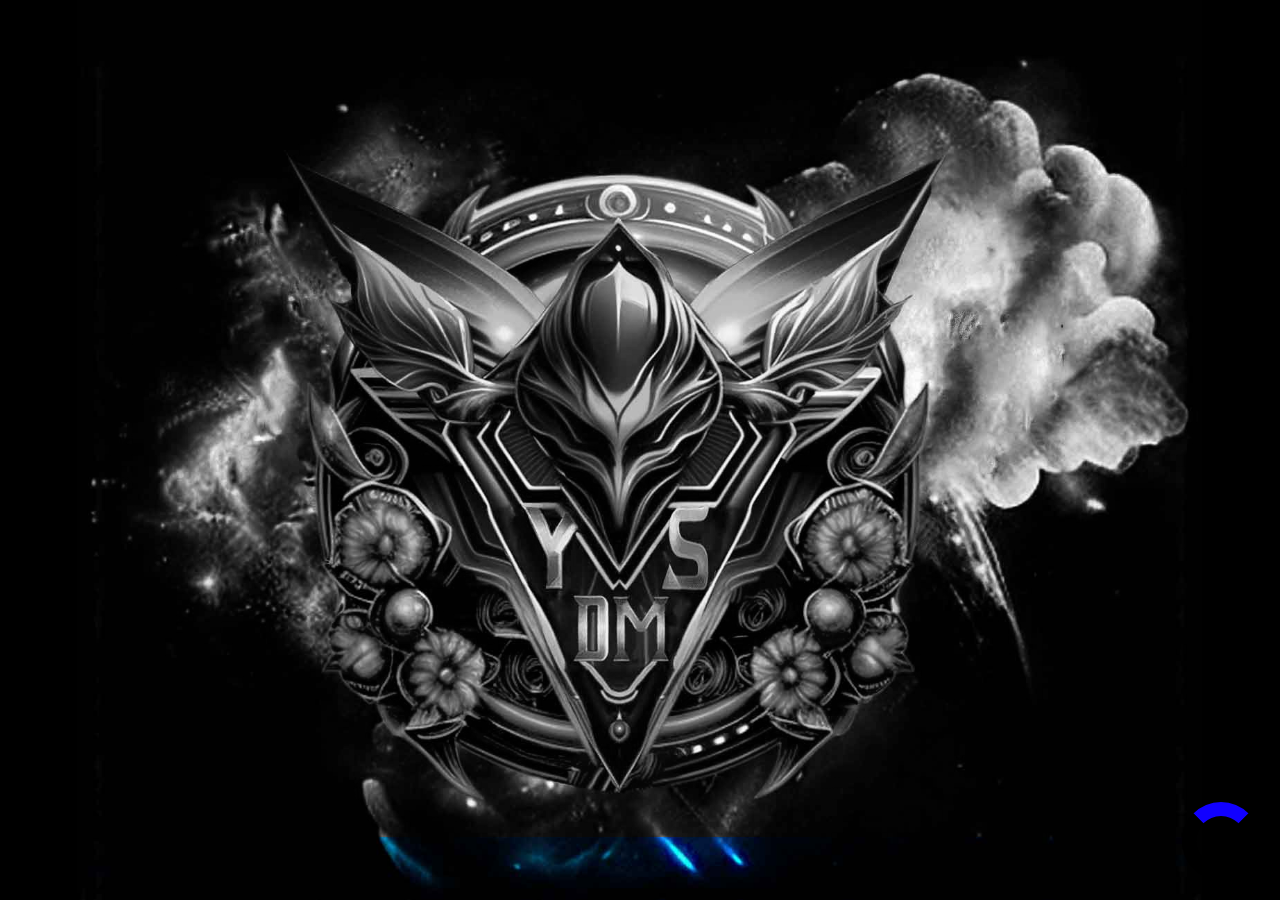
<file: loader/index.html>
<!DOCTYPE html>
<html lang="en">
<head>
    <meta charset="UTF-8">
    <meta http-equiv="X-UA-Compatible" content="IE=edge">
    <meta name="viewport" content="width=device-width, initial-scale=1.0">
    <title>Document</title>

    <link rel="stylesheet" href="loader.css">
    
    <script src="loader.js" defer></script>
</head>
<body>
    <div id="loader">
        <img src="logo.jpg" alt="logo">
        <div id="circleLoader"></div>
    </div>
</body>
</html>
</file>
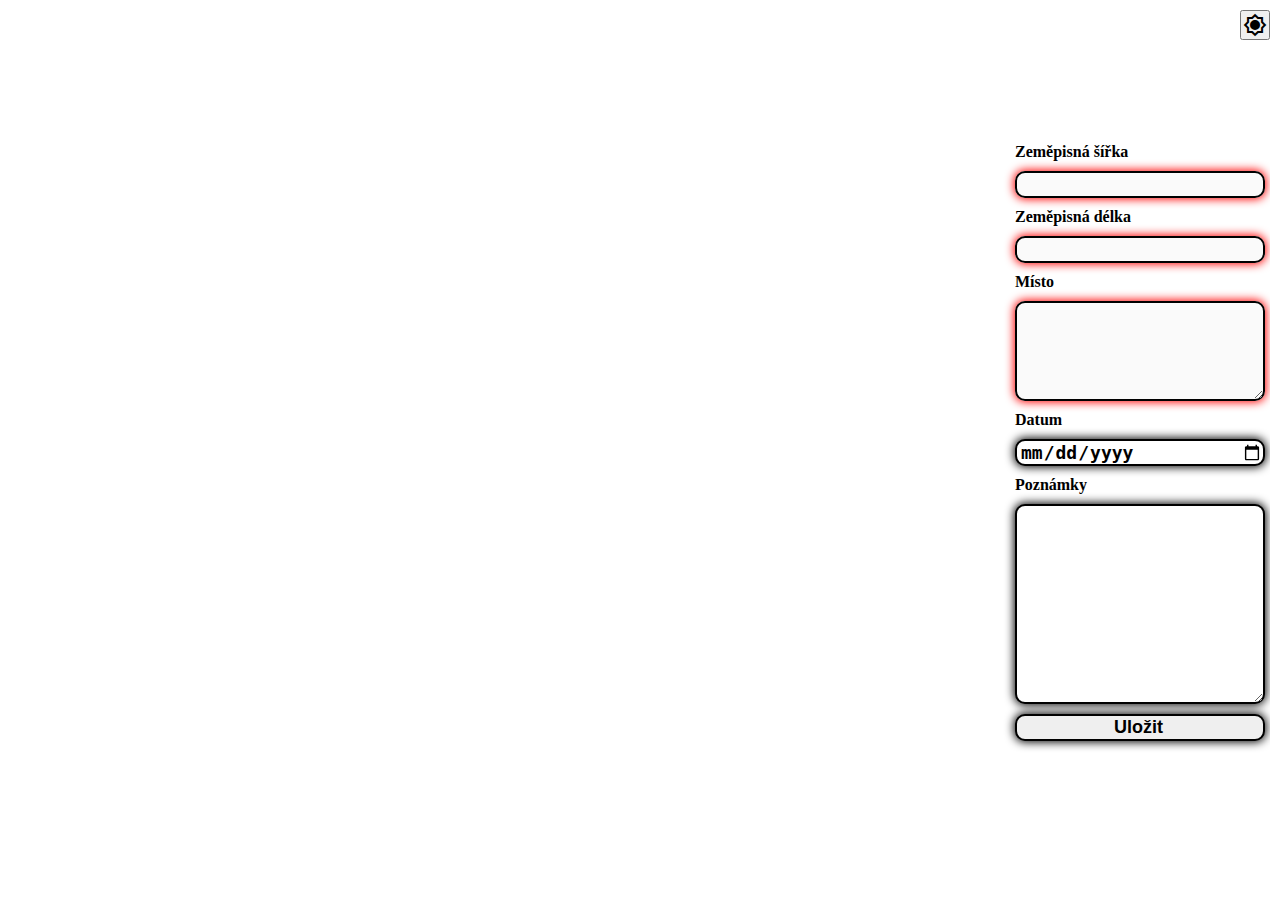
<file: mapa/index.html>
<html>
  <head>
    <title>Add Map</title>

    <meta charset="UTF-8">
    <meta name="description" content="holiday planner">
    <meta name="keywords" content="maps, map, holiday, plan, vacation, Dovolená">
    <meta name="author" content="David Mikula">
    <meta name="viewport" content="width=device-width, initial-scale=1.0">
    
    <link rel="stylesheet" type="text/css" href="mapa.css" >
    <link rel="stylesheet" href="https://fonts.googleapis.com/css2?family=Material+Symbols+Outlined:opsz,wght,FILL,GRAD@48,400,0,0" >
    
    <title>Dovolená</title>

  </head>
  <body>
    <main>
    <div id="map"></div>
    <button id="LDMode"><span class="material-symbols-outlined">brightness_7</span></button>
    <form>
      <label for="lat">Zeměpisná šířka</label>
      <input type="text" name="lat" id="lat" disabled>
      <label for="lng">Zeměpisná délka</label>
      <input type="text" name="lng" id="lng" disabled>
      <label for="place">Místo</label>
      <textarea name="place" id="place" disabled></textarea>
      <label for="date">Datum</label>
      <input type="date" name="date" id="date">
      <label for="notes">Poznámky</label>
      <textarea name="notes" id="notes"></textarea>
      <input type="submit" id="submit" value="Uložit">
    </form>
    </main>

    
    <script type="module" src="mapa.js"></script>
    <script type="text/javascript" src="https://api.mapy.cz/loader.js"></script>
    <!-- <script
      src="https://maps.googleapis.com/maps/api/js?key=AIzaSyC15cytSd4AwNRGvfyu9I9AgBeu2--XNjU&callback=initMap&v=weekly"
      defer
    ></script> -->

  </body>
</html>
</file>
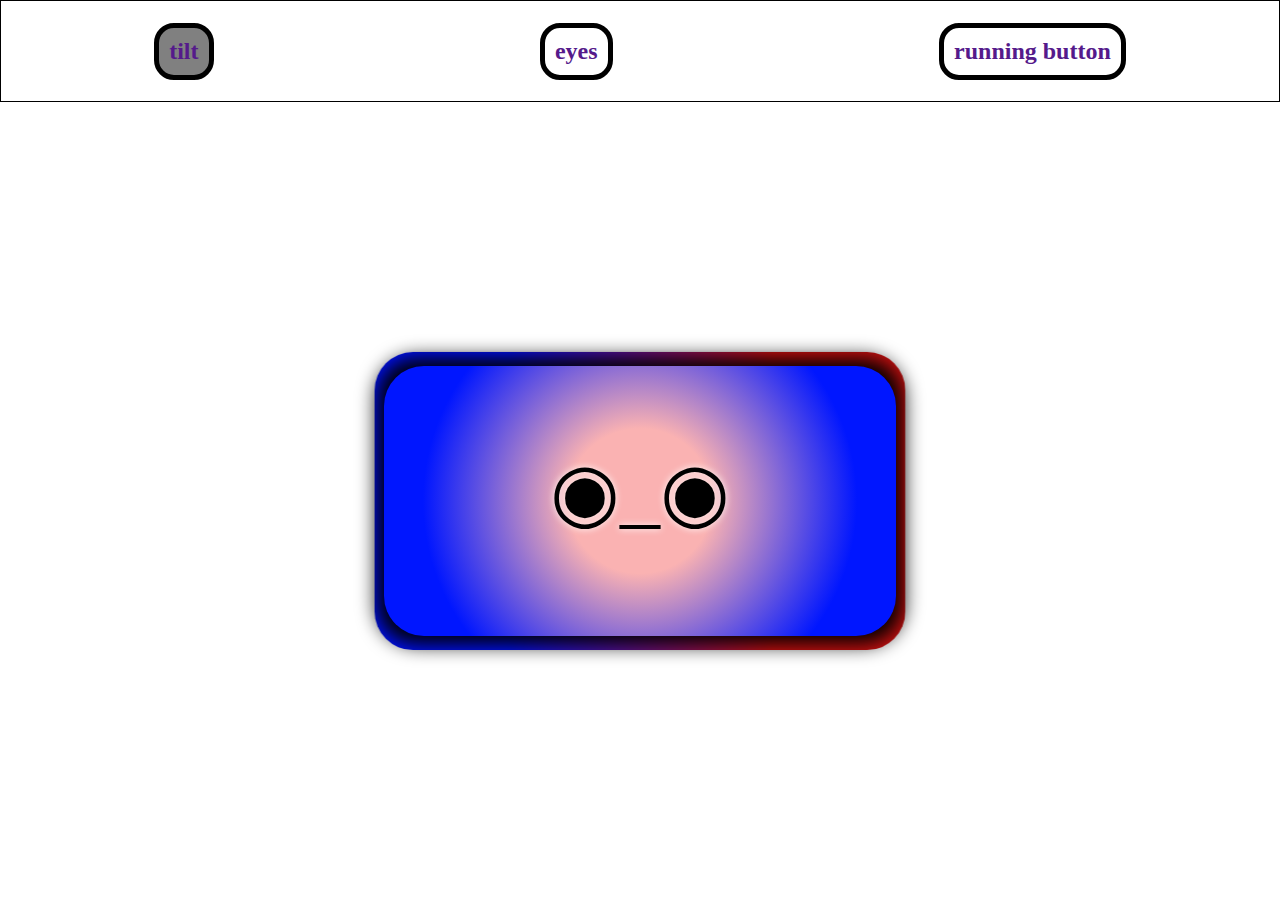
<file: tilt/index.html>
<!DOCTYPE html>
<html lang="en">
<head>
    <meta charset="UTF-8">
    <meta name="viewport" content="width=device-width, initial-scale=1.0">

    <link rel="stylesheet" href="styles.css">

    <script src="tilt.js" defer></script>

    <title>Document</title>
</head>
<body>
    <nav>
        <a href="" class="active" data-js-activeContent = "tilt">tilt</a>
        <a href=""  data-js-activeContent = "eyes">eyes</a>
        <a href="" data-js-activeContent = "btnRun">running button</a>
    </nav>
    <main>
        <div id="tilt" class="active" >◉_◉</div>
        <div id="eyes" >
            <div id="lEye" class="eye">
                <div class="iris"></div>
            </div>
            <div id="rEye" class="eye">
                <div class="iris"></div>
            </div>
            <div id="mouth"></div>
        </div>
        <button id="btnRun">Click me!</button>
    </main>
</body>
</html>
</file>
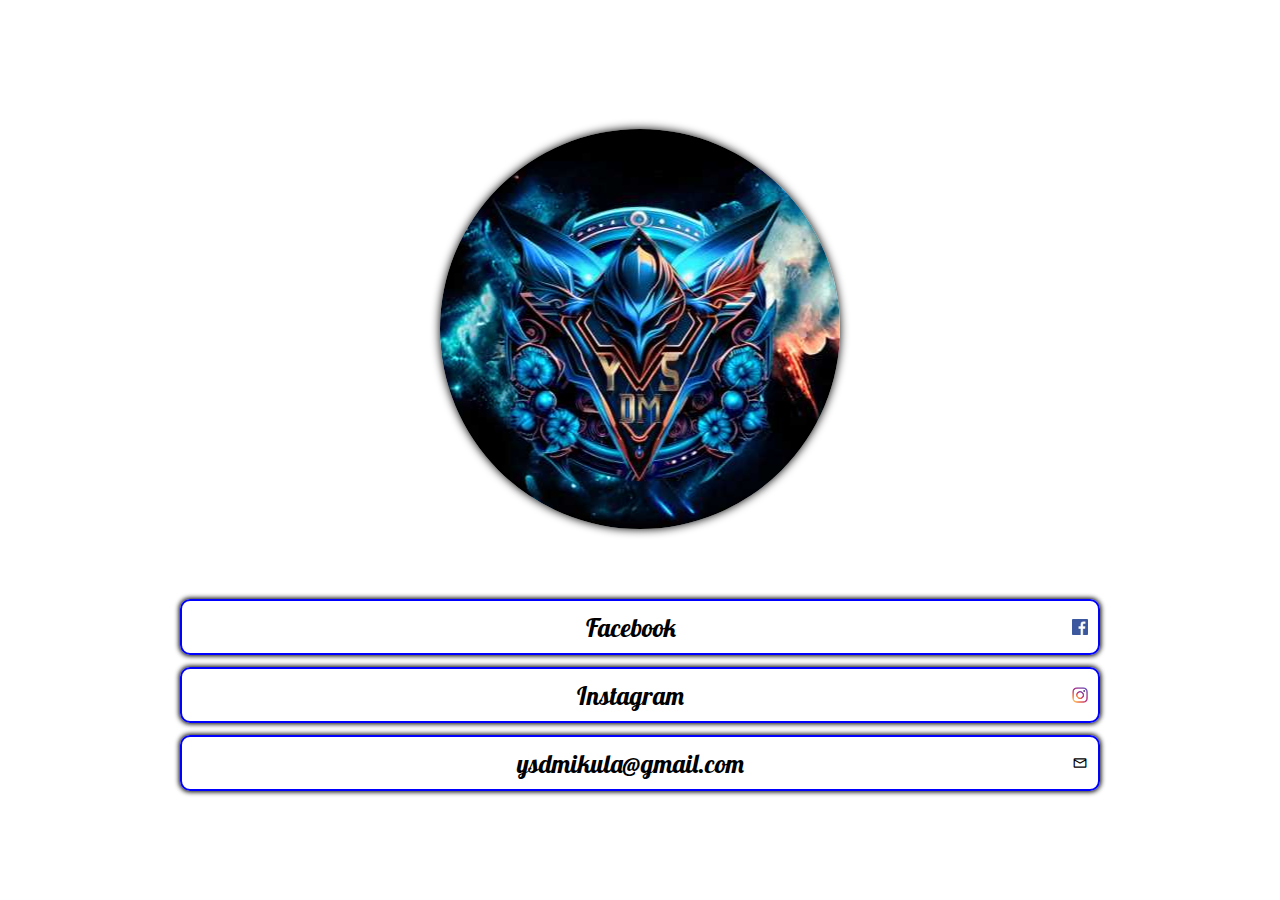
<file: me/contacts/contacts.html>
<!DOCTYPE html>
<html lang="en">
<head>
    <meta charset="UTF-8">
    <meta http-equiv="X-UA-Compatible" content="IE=edge">
    <meta name="viewport" content="width=device-width, initial-scale=1.0">
    <meta name="author" content="David YoloSuicider Mikula">
    <meta name="description" content="About me ysdm">
    <meta name="keywords" content="ysdm, yolosuicider, me, my website, personal website, david, mikula, contacts">
    
    <link rel="icon" type="image/x-icon" href="../logo.jpg">
    <title>YSDM-contact</title>

    <link rel="stylesheet" href="contacts.css">
    <link rel="stylesheet" href="../scrollbar.css">
    <link rel="stylesheet" href="https://fonts.googleapis.com/css2?family=Material+Symbols+Outlined:opsz,wght,FILL,GRAD@48,400,0,0" />    <link href="https://fonts.googleapis.com/css2?family=Lobster&display=swap" rel="stylesheet">

    <script defer>
        window.onload = (e => {
            document.querySelectorAll("#links a").forEach((el, key) => {
                el.addEventListener("animationend", (e) => {
                    el.style.animation = ""
                    document.querySelector("#container").style.pointerEvents = "auto"
                })
                if (key % 2 == 0) {
                    el.style.animation = "linkSlideLeft 1s cubic-bezier(.17,.67,.58,1.03)"
                } else {
                    el.style.animation = "linkSlideRight 1s cubic-bezier(.17,.67,.58,1.03)"
                }
            })
        })
    </script>
</head>
<body>
    <div id="container">
        <img src="logo.jpg" alt="ysdm logo">
    </div>
    <div id="links">
        <a href="https://www.facebook.com/david.mikula.31/" target="_blank"><span>Facebook</span><img src="fb.jpg" alt="facebook logo"></a>
        <a href="https://www.instagram.com/ysdmikula/" target="_blank"><span>Instagram</span><img src="insta.png" alt="instagram logo"></a>
        <a href="mailto:ysdmikula@gmail.com"><span>ysdmikula@gmail.com</span><span class="material-symbols-outlined">mail</span></a>
    </div>

</body>
</html>
</file>
<file: loader/loader.css>
#loader {
    --height:  100;
    position: absolute;
    width: 100%;
    height: 100%; 
    z-index: 100;
    left: 0;
    top: 0;
    background-color: rgb(0, 0, 0);
    opacity: 1;
    transition: opacity 2s;
    pointer-events: none;
}

#loader::after {
    content: "";
    width: 100%;
    height: var(--height);
    background-color: rgb(0, 0, 0);
    position: absolute;
    z-index: 1;
    mix-blend-mode: color;
    left: 0;
}

#loader img{
    position: absolute;
    max-width: 100%;
    max-height: 100%;
    top: 50%;
    left: 50%;
    transform: translateX(-50%)
               translateY(-50%);
}

#circleLoader {
    position: absolute;
    z-index: 15;
    border: 14px solid #000000; 
    border-top: 14px solid #1100ff; 
    border-radius: 50%;
    width: 50px;
    height: 50px;
    right: 20px;
    bottom: 20px;
    animation: spin 2s linear infinite;
}

@keyframes spin {
    100% {
        rotate: z 360deg;
    }
}
</file>
<file: mapa/mapa.css>
body {
    margin: 0;
    overflow: hidden;
    font-weight: bold;
}

main {
    margin: 10px;
    display: flex;
    gap: 15px;
    align-items: center;
    height: calc(100% - 20px);
    overflow: auto;
}

#LDMode {
    position:absolute;
    right: 10px;
    top: 10px;
    width: 30px;
    height: 30px;
    padding: 0;
}

#map {
    height: 100%;
    width: 100%;
    flex-basis: 80%;
}

form {
    display: flex;
    flex-direction: column;
    gap: 10px;
    flex-basis: 20%;
    margin-right: 5px;
}

input, textarea {
    border-radius: 10px;
    font-size: 18px;
    padding-left: 3px;
    font-weight: bold;
    box-shadow: 0px 0px 10px 1px black;
    border: black solid 2px;
}

input:focus, textarea:focus {
    box-shadow: 0px 0px 10px 1px rgb(0, 4, 255);
} 

input:disabled, textarea:disabled {
    box-shadow: 0px 0px 10px 1px rgb(255, 0, 0);
} 


#place {
    resize: vertical;
    height: 100px;
}

#notes {
    resize: vertical;
    height: 200px;
    font-weight: normal;
}

@media screen  and (max-width: 800px) {
    main {
        margin: 10px;
        display: flex;
        gap: 15px;
        align-items: center;
        height: calc(100% - 20px);
        overflow: auto;
        flex-direction: column;
    }

    #map {
        margin-top: 40px;
        height: 100%;
        width: 100%;
        min-width: 100%;
        min-height: 500px;
    }
    
    form {
        width: 100%;
        display: flex;
        flex-direction: column;
        gap: 10px;
        margin-right: 0px;
    }
}
</file>
<file: tilt/styles.css>
body {
   display: flex;
   flex-direction: column;
   margin: 0;
   height: 100vh;
}

nav {
    flex-basis: 100px;
    border: 1px black solid;
    display: flex;
    align-items: center;
    gap: 20px;
    justify-content: space-around;
}

nav > a {
    border: 5px solid black;
    padding: 10px;
    border-radius: 20px;
    font-size: 1.5em;
    font-weight: bold;
    text-decoration: none;
    transition: all 0.2s ease-in-out;
}

nav > a:hover {
    scale: 1.2;
    box-shadow: 0 0 5px 2px black;

}

nav span {
    height: fit-content;
}

main {
   display: grid;
   place-items: center;
   perspective: 1000px;
   transform-style: preserve-3d;
   flex-grow: 1;
}

main > :not(#btnRun) {
   background: radial-gradient(circle, rgb(250, 178, 178) 25%, rgba(0, 22, 255, 1) 75%);
   width: 40vw;
   height: 30vh;
   border-radius: 40px;
   transform: rotateX(var(--js-rotateX)) rotateY(var(--js-rotateY));
   position: relative;
   transform-style: preserve-3d;
   font-size: 5em;
   text-shadow: 0px 0px 7px white;
   line-height: 28vh;
   text-align: center;
}

#tilt::before,
#tilt::after {
   content: "";
   position: absolute;
   top: 50%;
   left: 50%;
   width: inherit;
   height: inherit;
   border-radius: inherit;
}

#tilt::before {
   transform: translate3d(-50%, -50%, -10px);
   padding: 10px;
   filter: blur(10px);
   background-color: black;
}

#tilt::after {
   transform: translate3d(-50%, -50%, -40px);
   padding: 20px;
   background: linear-gradient(90deg, rgb(0, 17, 255) 25%, rgb(214, 17, 17) 75%);
}

#eyes {
    display: grid;
    grid-template-columns: repeat(10, 1fr);
    grid-template-rows: repeat(10, 1fr);

}

.eye, #mouth {
    background-color: white;
}

.eye {
    border-radius: 50%;
    overflow: hidden;
    position: relative;
}

.irisContainer {
    width: 60px;
    height: 60px;
}

.iris {
    --width: 30px;
    background: radial-gradient(circle, rgba(0,0,0,1) 20%, rgba(113,69,0,1) 40%);
    width: 30px;
    height: 30px;
    border-radius: 50%;
    position: absolute;
}

.iris::after{
    --shineWidth: 5px;
    content: "";
    background-color: rgb(255, 255, 255);
    box-shadow: 0 0 5px 1px white;
    position: absolute;
    width: var(--shineWidth);
    height: var(--shineWidth);
    top: 50%;
    left: 50%;
    translate: -250% -50%;
    border-radius: inherit;
}

#rEye {
    grid-area: 3 / 7 / 5 / 10;
}

#lEye {
    grid-area: 3 / 2 / 5 / 5;
}

#mouth {
    grid-area: 7 / 5 / 9 / 7;
    border-bottom-left-radius: 100px;
    border-bottom-right-radius: 100px;
    transition: border-radius 0.3s;
}

main > :not(.active) {
    display: none !important; 
} 

a.active {
    background-color: grey;
}

#btnRun {
    transition: translate 0.1s;
}
</file>
<file: me/contacts/contacts.css>
body {
    font-family: 'Lobster', Impact;
    display: flex;
    flex-direction: column;
    align-items: center;
    justify-content: center;
    height: 100vh;
    width: 100vw;
    gap: 50px;
    word-wrap: break-word;
    font-size: clamp(14px, 2vw, 100px);
    margin: 0;
}

#filter {
    width: 100%;
    height: 100%;
    position: absolute;
    z-index: -10;
    filter: blur(20px);
}

#container {
    --profilePic: 400px;
    border-radius: 50%;
    width: var(--profilePic);
    height: var(--profilePic);
    overflow: hidden;
    position: relative;
    margin: 20px;
    box-shadow: 0 0 10px 0px black;
    pointer-events: none;
}

#container img {
    height: var(--profilePic);
    position: absolute;
    top: 50%;
    left: 50%;
    translate: -48.3% -50%;    
}

#links {
    display: flex;
    flex-direction: column;
    align-items: center;
    justify-content: center;
    gap: 12px;
}

#links > * {
    border: solid 2px rgb(0, 0, 255);
    width: min(70vw,2000px);
    text-align: center;
    padding: 10px;
    border-radius: 10px;
    box-shadow: 0 0 5px 1px black;
    color: black;
    text-decoration: none;
    display: flex;
    align-items: center;
    gap: 3px;
    justify-content: space-between;
    word-break: break-all;
    position: relative;
}

a > span {
    width: 100%;
}

a *:nth-child(2) {
    width: 16px;
    font-size: 16px;
    flex-basis: 16px;
}

#links > *:is(:hover, :focus) {
    transition: scale 0.4s cubic-bezier(.63,1.18,.73,1.38), box-shadow 1s;
    scale: 1.1;
    box-shadow: 0 0 10px 1px rgb(0, 0, 255), 0 0 10px 1px rgb(0, 0, 255) inset;
}

#links > *:is(:hover, :focus)::after, #links > *:is(:hover, :focus)::before {
    opacity: 0;
}

a:active {
    color: blue;
}

#container[animate] {
    animation: pfpMove 0.5s;
}

#container[animate] + #links a:nth-child(1) {
    animation: linkTouch 0.3s ease 0.25s;
}
#container[animate] + #links a:nth-child(2) {
    animation: linkTouch 0.3s ease 0.55s;
}
#container[animate] + #links a:nth-child(3) {
    animation: linkTouch 0.3s ease 0.85s;
}

@keyframes pfpMove {
    50% {
        transform: translateY(70px);
    }
}

@keyframes linkTouch {
    100%{
        transform: translateY(10px);
    }
}

@keyframes linkSlideRight {
    0%{
        transform: translate(1000%);
    }

}
@keyframes linkSlideLeft {
    0%{
        transform: translate(-1000%);
    }

}

@media screen and (max-width: 600px) {
    #container {
        --profilePic: 70vw;
    }

    #links > * {
        width: calc(90vw - 80px);
    }
}
</file>
<file: me/scrollbar.css>
::-webkit-scrollbar {
    opacity: 0;
    width: 5px;
}

::-webkit-scrollbar-thumb {
    background-color: rgb(179, 179, 179);
    border-radius: 50px;
}

::-webkit-scrollbar-thumb:hover {
    background-color: rgb(0, 0, 0) !important;
    border-radius: 50px;
}

main:hover::-webkit-scrollbar-thumb{
    background-color: #2600ff;
}
</file>
